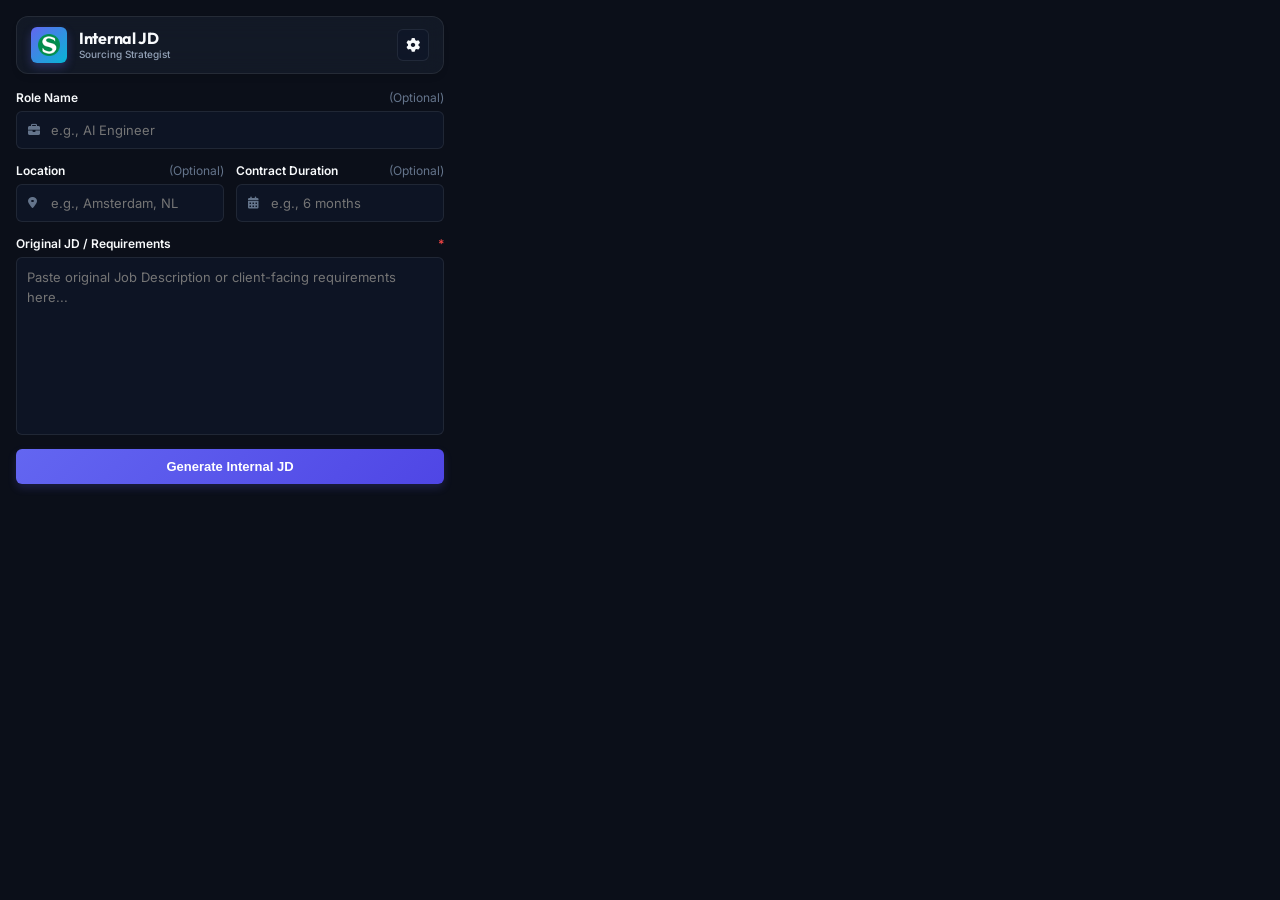
<file: extension/popup.html>
<!DOCTYPE html>
<html lang="en">
<head>
    <meta charset="UTF-8">
    <meta name="viewport" content="width=device-width, initial-scale=1.0">
    <title>Internal JD Generator</title>
    
    <!-- Fonts -->
    <link rel="preconnect" href="https://fonts.googleapis.com">
    <link rel="preconnect" href="https://fonts.gstatic.com" crossorigin>
    <link href="https://fonts.googleapis.com/css2?family=Inter:wght@300;400;500;600;700&family=Outfit:wght@400;600;700;800&display=swap" rel="stylesheet">
    
    <!-- Icons -->
    <link rel="stylesheet" href="https://cdnjs.cloudflare.com/ajax/libs/font-awesome/6.4.0/css/all.min.css">
    
    <!-- Stylesheet -->
    <link rel="stylesheet" href="popup.css">
</head>
<body>
    <div class="popup-container">
        
        <!-- HEADER -->
        <header class="app-header">
            <div class="logo-area">
                <div class="logo-icon">
                    <img src="icons/icon32.png" alt="Logo" style="width: 22px; height: 22px; object-fit: contain;">
                </div>
                <div>
                    <h1>Internal JD</h1>
                    <span class="sub-logo">Sourcing Strategist</span>
                </div>
            </div>
            <button id="btn-settings" class="header-btn" title="Configure Prompts">
                <i class="fa-solid fa-gear"></i>
            </button>
        </header>

        <!-- MAIN LAYOUT -->
        <main class="app-body">
            
            <!-- INPUT SCREEN -->
            <div id="screen-input" class="screen active">
                <form id="generator-form">
                    <div class="form-group">
                        <label for="input-role">Role Name <span class="label-opt">(Optional)</span></label>
                        <div class="input-wrapper">
                            <i class="fa-solid fa-briefcase input-icon"></i>
                            <input type="text" id="input-role" placeholder="e.g., AI Engineer">
                        </div>
                    </div>

                    <div class="form-grid-2">
                        <div class="form-group">
                            <label for="input-location">Location <span class="label-opt">(Optional)</span></label>
                            <div class="input-wrapper">
                                <i class="fa-solid fa-location-dot input-icon"></i>
                                <input type="text" id="input-location" placeholder="e.g., Amsterdam, NL">
                            </div>
                        </div>
                        
                        <div class="form-group">
                            <label for="input-contract">Contract Duration <span class="label-opt">(Optional)</span></label>
                            <div class="input-wrapper">
                                <i class="fa-solid fa-calendar-days input-icon"></i>
                                <input type="text" id="input-contract" placeholder="e.g., 6 months">
                            </div>
                        </div>
                    </div>

                    <div class="form-group">
                        <label for="input-raw-jd">Original JD / Requirements <span class="label-req">*</span></label>
                        <div class="textarea-wrapper">
                            <textarea id="input-raw-jd" rows="8" placeholder="Paste original Job Description or client-facing requirements here..."></textarea>
                        </div>
                    </div>

                    <button type="submit" id="btn-generate" class="btn btn-primary">
                        <span class="btn-text">Generate Internal JD</span>
                        <i class="fa-solid fa-circle-notch fa-spin btn-loader hidden"></i>
                    </button>
                </form>
            </div>

            <!-- RESULT SCREEN -->
            <div id="screen-result" class="screen">
                <div class="result-header">
                    <h2>Generated Internal JD</h2>
                </div>
                
                <div class="result-body">
                    <textarea id="output-jd-textarea" class="output-textarea" placeholder="Generated JD output..."></textarea>
                </div>
                
                <div class="result-footer">
                    <button id="btn-copy" class="btn btn-secondary">
                        <i class="fa-solid fa-copy"></i> Copy
                    </button>
                    <button id="btn-regenerate" class="btn btn-primary">
                        <i class="fa-solid fa-rotate"></i> Regenerate
                    </button>
                    <button id="btn-new-jd" class="btn btn-danger">
                        <i class="fa-solid fa-plus"></i> New JD
                    </button>
                </div>
            </div>

            <!-- ERROR ALERT -->
            <div id="error-alert" class="error-alert hidden">
                <i class="fa-solid fa-triangle-exclamation"></i>
                <div class="error-text" id="error-message">Error message details...</div>
                <button id="btn-close-error" class="error-close">&times;</button>
            </div>

        </main>

        <!-- LOADING STATE OVERLAY -->
        <div id="loading-overlay" class="loading-overlay hidden">
            <div class="loader-content">
                <div class="loader-spinner">
                    <div class="double-bounce1"></div>
                    <div class="double-bounce2"></div>
                </div>
                <h3>Transforming Job Description</h3>
                <p>Calling remote Cloudflare Worker...</p>
                <div class="progress-bar-container">
                    <div class="progress-bar-fill" id="progress-fill"></div>
                </div>
            </div>
        </div>

    </div>

    <!-- Notification Toast -->
    <div id="toast" class="toast hidden">
        <i id="toast-icon" class="fa-solid fa-circle-info"></i>
        <span id="toast-message">Toast message...</span>
    </div>
    
    <script src="popup.js"></script>
</body>
</html>
</file>
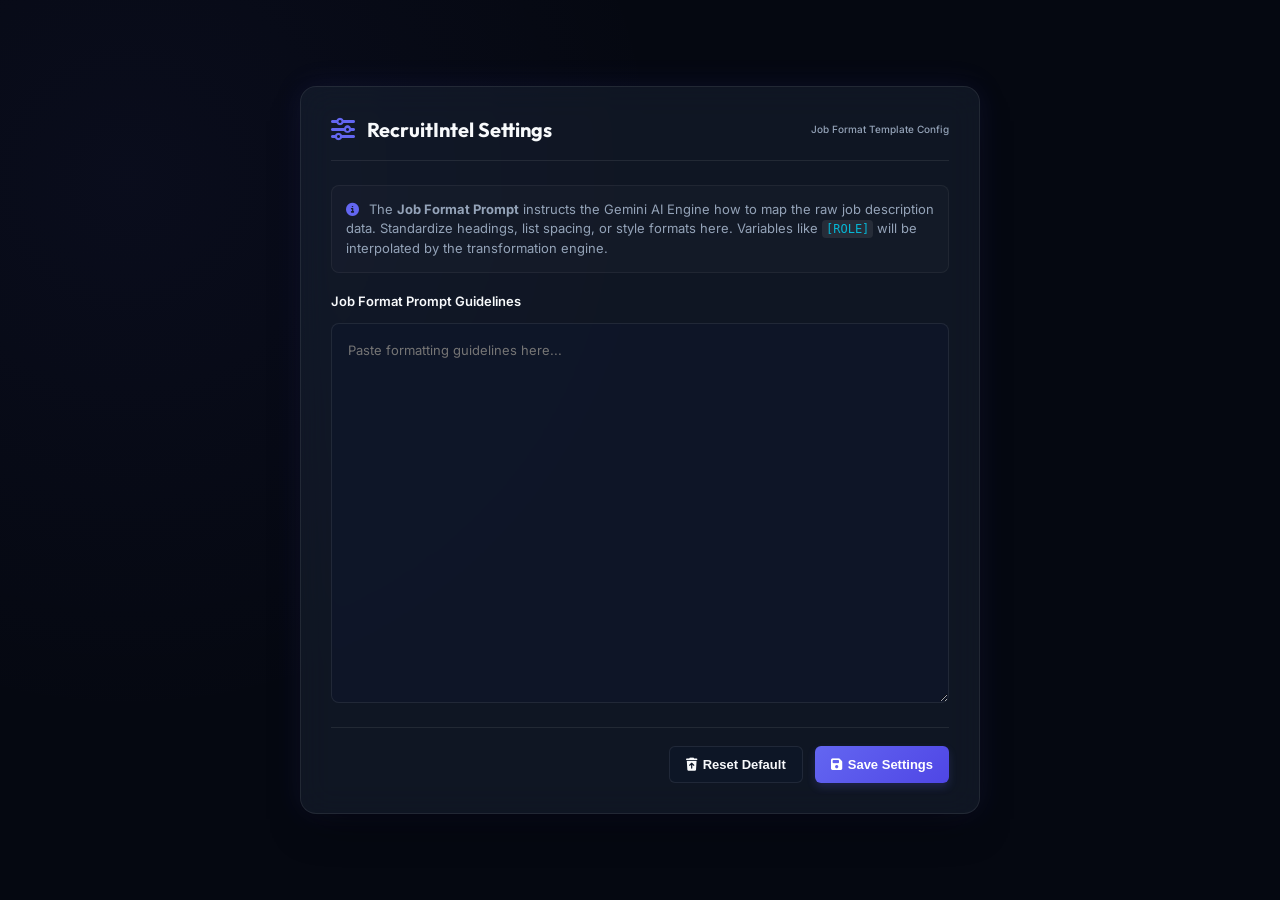
<file: extension/settings.html>
<!DOCTYPE html>
<html lang="en">
<head>
    <meta charset="UTF-8">
    <meta name="viewport" content="width=device-width, initial-scale=1.0">
    <title>RecruitIntel - Configuration Settings</title>
    
    <!-- Fonts -->
    <link rel="preconnect" href="https://fonts.googleapis.com">
    <link rel="preconnect" href="https://fonts.gstatic.com" crossorigin>
    <link href="https://fonts.googleapis.com/css2?family=Inter:wght@300;400;500;600;700&family=Outfit:wght@400;600;700;800&display=swap" rel="stylesheet">
    
    <!-- Icons -->
    <link rel="stylesheet" href="https://cdnjs.cloudflare.com/ajax/libs/font-awesome/6.4.0/css/all.min.css">
    
    <!-- Stylesheet -->
    <link rel="stylesheet" href="popup.css">
    <style>
        /* Specific overrides to adapt popup.css styling to a full options page */
        body {
            width: 100% !important;
            min-height: 100vh;
            display: flex;
            align-items: center;
            justify-content: center;
            padding: 40px 20px;
            background: radial-gradient(circle at 10% 20%, rgba(99, 102, 241, 0.05) 0%, rgba(0, 0, 0, 0) 40%), #050811;
        }

        .settings-card {
            background: rgba(30, 41, 59, 0.45);
            backdrop-filter: blur(16px);
            border: 1px solid rgba(255, 255, 255, 0.08);
            border-radius: 16px;
            width: 100%;
            max-width: 680px;
            padding: 30px;
            box-shadow: 0 20px 40px -15px rgba(0, 0, 0, 0.5), 0 0 30px rgba(99, 102, 241, 0.1);
            animation: cardSlideIn 0.3s cubic-bezier(0.4, 0, 0.2, 1) ease-out;
        }

        @keyframes cardSlideIn {
            from { transform: translateY(20px); opacity: 0; }
            to { transform: translateY(0); opacity: 1; }
        }

        .settings-header {
            display: flex;
            align-items: center;
            justify-content: space-between;
            margin-bottom: 24px;
            border-bottom: 1px solid rgba(255, 255, 255, 0.08);
            padding-bottom: 18px;
        }

        .settings-title {
            display: flex;
            align-items: center;
            gap: 12px;
        }

        .settings-title i {
            color: var(--accent-primary);
            font-size: 24px;
        }

        .settings-title h2 {
            font-family: var(--font-heading);
            font-size: 20px;
            font-weight: 700;
        }

        .settings-help {
            font-size: 13px;
            color: var(--text-secondary);
            line-height: 1.5;
            background: rgba(255, 255, 255, 0.02);
            border: 1px solid rgba(255, 255, 255, 0.05);
            padding: 14px;
            border-radius: 8px;
            margin-bottom: 20px;
        }

        .settings-help code {
            background: rgba(255, 255, 255, 0.08);
            padding: 2px 4px;
            border-radius: 4px;
            color: #06b6d4;
            font-family: monospace;
            font-size: 12px;
        }

        .prompt-textarea {
            width: 100%;
            height: 380px !important;
            padding: 16px;
            font-family: var(--font-body);
            font-size: 13px;
            line-height: 1.6;
            background-color: rgba(15, 23, 42, 0.8) !important;
            border: 1px solid rgba(255, 255, 255, 0.08);
            border-radius: 8px;
            color: var(--text-primary);
            resize: vertical;
            outline: none;
            transition: all var(--transition-fast);
        }

        .prompt-textarea:focus {
            border-color: var(--accent-primary);
            box-shadow: 0 0 0 3px rgba(99, 102, 241, 0.2);
        }

        .settings-actions {
            display: flex;
            justify-content: flex-end;
            gap: 12px;
            margin-top: 24px;
            border-top: 1px solid rgba(255, 255, 255, 0.08);
            padding-top: 18px;
        }

        .settings-actions .btn {
            min-width: 130px;
        }
    </style>
</head>
<body>
    <div class="settings-card">
        
        <!-- HEADER -->
        <div class="settings-header">
            <div class="settings-title">
                <i class="fa-solid fa-sliders"></i>
                <h2>RecruitIntel Settings</h2>
            </div>
            <span class="sub-logo" style="text-align: right;">Job Format Template Config</span>
        </div>

        <!-- HELP INFO -->
        <div class="settings-help">
            <i class="fa-solid fa-circle-info" style="color: var(--accent-primary); margin-right: 6px;"></i>
            The <strong>Job Format Prompt</strong> instructs the Gemini AI Engine how to map the raw job description data. Standardize headings, list spacing, or style formats here. Variables like <code>[ROLE]</code> will be interpolated by the transformation engine.
        </div>

        <!-- FORM CONTROLS -->
        <div class="form-group" style="margin-bottom: 0;">
            <label for="textarea-prompt" style="font-size: 13px; font-weight: 600; margin-bottom: 8px;">Job Format Prompt Guidelines</label>
            <textarea id="textarea-prompt" class="prompt-textarea" placeholder="Paste formatting guidelines here..."></textarea>
        </div>

        <!-- ACTIONS -->
        <div class="settings-actions">
            <button id="btn-reset" class="btn btn-secondary">
                <i class="fa-solid fa-trash-arrow-up"></i> Reset Default
            </button>
            <button id="btn-save" class="btn btn-primary" style="width: auto;">
                <i class="fa-solid fa-floppy-disk"></i> Save Settings
            </button>
        </div>

    </div>

    <!-- Notification Toast -->
    <div id="toast" class="toast hidden" style="position: fixed; bottom: 24px; right: 24px; left: auto; width: 320px;">
        <i id="toast-icon" class="fa-solid fa-circle-info"></i>
        <span id="toast-message">Toast message...</span>
    </div>

    <script src="settings.js"></script>
</body>
</html>
</file>
<file: extension/popup.css>
/* DESIGN SYSTEM & CONSTANTS */
:root {
    --bg-primary: #0b0f19;
    --bg-secondary: rgba(17, 24, 39, 0.85);
    --bg-card: rgba(30, 41, 59, 0.4);
    --bg-input: rgba(15, 23, 42, 0.7);
    --border-color: rgba(255, 255, 255, 0.08);
    --border-glow: rgba(99, 102, 241, 0.2);
    
    --text-primary: #f8fafc;
    --text-secondary: #94a3b8;
    --text-muted: #64748b;
    
    --accent-primary: #6366f1; /* Indigo */
    --accent-glow: rgba(99, 102, 241, 0.3);
    --accent-hover: #4f46e5;
    
    --accent-success: #10b981; /* Emerald */
    --accent-danger: #ef4444; /* Rose */
    
    --font-heading: 'Outfit', sans-serif;
    --font-body: 'Inter', sans-serif;
    --radius-sm: 6px;
    --radius-md: 12px;
    
    --transition-fast: 0.2s cubic-bezier(0.4, 0, 0.2, 1);
    --transition-normal: 0.3s cubic-bezier(0.4, 0, 0.2, 1);
}

/* RESET & BASE */
* {
    margin: 0;
    padding: 0;
    box-sizing: border-box;
    -webkit-font-smoothing: antialiased;
}

body {
    background-color: var(--bg-primary);
    color: var(--text-primary);
    font-family: var(--font-body);
    font-size: 14px;
    width: 460px;
    overflow-x: hidden;
}

/* POPUP SHELL */
.popup-container {
    padding: 16px;
    display: flex;
    flex-direction: column;
    gap: 16px;
    position: relative;
    min-height: 520px;
}

/* HEADER */
.app-header {
    display: flex;
    justify-content: space-between;
    align-items: center;
    padding: 10px 14px;
    background: var(--bg-card);
    backdrop-filter: blur(12px);
    border: 1px solid var(--border-color);
    border-radius: var(--radius-md);
    box-shadow: 0 4px 6px -1px rgba(0, 0, 0, 0.1);
}

.logo-area {
    display: flex;
    align-items: center;
    gap: 12px;
}

.logo-icon {
    width: 36px;
    height: 36px;
    border-radius: var(--radius-sm);
    background: linear-gradient(135deg, var(--accent-primary), #06b6d4);
    display: flex;
    align-items: center;
    justify-content: center;
    color: #ffffff;
    font-size: 16px;
    box-shadow: 0 4px 10px rgba(99, 102, 241, 0.3);
}

.logo-area h1 {
    font-family: var(--font-heading);
    font-size: 16px;
    font-weight: 700;
    letter-spacing: -0.3px;
    line-height: 1.1;
}

.sub-logo {
    font-size: 10px;
    color: var(--text-secondary);
    font-weight: 500;
    display: block;
}

.header-btn {
    background: var(--bg-input);
    border: 1px solid var(--border-color);
    color: var(--text-primary);
    width: 32px;
    height: 32px;
    border-radius: var(--radius-sm);
    display: flex;
    align-items: center;
    justify-content: center;
    cursor: pointer;
    font-size: 14px;
    transition: all var(--transition-fast);
}

.header-btn:hover {
    border-color: var(--accent-primary);
    color: var(--accent-primary);
    background: rgba(99, 102, 241, 0.1);
    transform: translateY(-1px);
}

/* APP BODY & SCREENS */
.app-body {
    flex: 1;
    position: relative;
}

.screen {
    display: none;
    flex-direction: column;
    animation: fadeIn var(--transition-fast) ease-out;
}

.screen.active {
    display: flex;
}

@keyframes fadeIn {
    from { opacity: 0; transform: translateY(4px); }
    to { opacity: 1; transform: translateY(0); }
}

/* FORM ELEMENTS */
.form-grid-2 {
    display: grid;
    grid-template-columns: 1fr 1fr;
    gap: 12px;
}

.form-group {
    margin-bottom: 14px;
    display: flex;
    flex-direction: column;
    gap: 6px;
}

.form-group label {
    font-size: 12px;
    font-weight: 600;
    color: var(--text-primary);
    display: flex;
    justify-content: space-between;
}

.label-opt {
    color: var(--text-muted);
    font-weight: 400;
}

.label-req {
    color: var(--accent-danger);
}

.input-wrapper {
    position: relative;
    display: flex;
    align-items: center;
}

.input-icon {
    position: absolute;
    left: 12px;
    color: var(--text-muted);
    font-size: 12px;
    pointer-events: none;
}

.input-wrapper input,
.textarea-wrapper textarea,
.result-body textarea {
    width: 100%;
    padding: 10px 12px 10px 34px;
    background-color: var(--bg-input);
    border: 1px solid var(--border-color);
    border-radius: var(--radius-sm);
    color: var(--text-primary);
    font-family: var(--font-body);
    font-size: 13px;
    outline: none;
    transition: all var(--transition-fast);
}

.input-wrapper input:focus,
.textarea-wrapper textarea:focus,
.result-body textarea:focus {
    border-color: var(--accent-primary);
    box-shadow: 0 0 0 3px rgba(99, 102, 241, 0.15);
}

.textarea-wrapper {
    display: flex;
}

.textarea-wrapper textarea {
    padding: 10px;
    resize: none;
    line-height: 1.5;
}

/* BUTTONS */
.btn {
    display: inline-flex;
    align-items: center;
    justify-content: center;
    gap: 6px;
    padding: 10px 16px;
    border-radius: var(--radius-sm);
    font-size: 13px;
    font-weight: 600;
    cursor: pointer;
    transition: all var(--transition-fast);
    outline: none;
}

.btn-primary {
    background: linear-gradient(135deg, var(--accent-primary), var(--accent-hover));
    color: #ffffff;
    border: none;
    box-shadow: 0 4px 8px rgba(99, 102, 241, 0.2);
    width: 100%;
}

.btn-primary:hover:not(:disabled) {
    box-shadow: 0 4px 12px rgba(99, 102, 241, 0.35);
    transform: translateY(-1px);
}

.btn-secondary {
    background-color: var(--bg-input);
    border: 1px solid var(--border-color);
    color: var(--text-primary);
}

.btn-secondary:hover:not(:disabled) {
    background-color: rgba(255, 255, 255, 0.05);
    border-color: var(--text-secondary);
}

.btn-danger {
    background-color: rgba(239, 68, 68, 0.1);
    border: 1px solid rgba(239, 68, 68, 0.25);
    color: #fca5a5;
}

.btn-danger:hover:not(:disabled) {
    background-color: rgba(239, 68, 68, 0.2);
    border-color: var(--accent-danger);
}

.btn:disabled {
    opacity: 0.6;
    cursor: not-allowed;
}

/* RESULTS SCREEN */
.result-header h2 {
    font-family: var(--font-heading);
    font-size: 14px;
    font-weight: 600;
    margin-bottom: 8px;
    color: var(--text-primary);
}

.result-body {
    display: flex;
    flex-direction: column;
    margin-bottom: 14px;
}

.result-body textarea {
    padding: 12px;
    height: 320px;
    resize: none;
    font-size: 13px;
    line-height: 1.6;
    background-color: #0b0f19;
}

.result-footer {
    display: grid;
    grid-template-columns: 1fr 1.5fr 1fr;
    gap: 8px;
}

/* ERROR ALERTS */
.error-alert {
    position: absolute;
    bottom: 0;
    left: 0;
    width: 100%;
    background-color: rgba(239, 68, 68, 0.1);
    border: 1px solid rgba(239, 68, 68, 0.25);
    border-radius: var(--radius-sm);
    padding: 10px 12px;
    display: flex;
    align-items: center;
    gap: 10px;
    font-size: 12px;
    z-index: 100;
    box-shadow: 0 4px 10px rgba(0, 0, 0, 0.2);
    animation: slideUp var(--transition-fast) ease-out;
}

@keyframes slideUp {
    from { transform: translateY(20px); opacity: 0; }
    to { transform: translateY(0); opacity: 1; }
}

.error-alert i {
    color: var(--accent-danger);
    font-size: 14px;
}

.error-text {
    flex: 1;
    color: #fca5a5;
    line-height: 1.4;
}

.error-close {
    background: transparent;
    border: none;
    color: #fca5a5;
    font-size: 16px;
    cursor: pointer;
    opacity: 0.7;
}

.error-close:hover {
    opacity: 1;
}

/* LOADING OVERLAY */
.loading-overlay {
    position: absolute;
    top: 0;
    left: 0;
    width: 100%;
    height: 100%;
    background-color: rgba(11, 15, 25, 0.92);
    backdrop-filter: blur(4px);
    display: flex;
    align-items: center;
    justify-content: center;
    z-index: 200;
}

.loader-content {
    display: flex;
    flex-direction: column;
    align-items: center;
    width: 80%;
    text-align: center;
}

.loader-spinner {
    width: 40px;
    height: 40px;
    position: relative;
    margin-bottom: 20px;
}

.double-bounce1, .double-bounce2 {
    width: 100%;
    height: 100%;
    border-radius: 50%;
    background-color: var(--accent-primary);
    opacity: 0.6;
    position: absolute;
    top: 0;
    left: 0;
    animation: sk-bounce 2.0s infinite ease-in-out;
}

.double-bounce2 {
    background-color: #06b6d4;
    animation-delay: -1.0s;
}

@keyframes sk-bounce {
    0%, 100% { transform: scale(0.0) }
    50% { transform: scale(1.0) }
}

.loader-content h3 {
    font-family: var(--font-heading);
    font-size: 15px;
    font-weight: 700;
    margin-bottom: 4px;
}

.loader-content p {
    font-size: 11px;
    color: var(--text-secondary);
    margin-bottom: 16px;
}

.progress-bar-container {
    width: 100%;
    height: 3px;
    background-color: rgba(255, 255, 255, 0.05);
    border-radius: 2px;
    overflow: hidden;
}

.progress-bar-fill {
    height: 100%;
    width: 0%;
    background: linear-gradient(90deg, var(--accent-primary), #06b6d4);
    border-radius: 2px;
    transition: width 0.3s ease-out;
}

/* NOTIFICATION TOAST */
.toast {
    position: absolute;
    bottom: 16px;
    left: 16px;
    width: calc(100% - 32px);
    background-color: #1e293b;
    border: 1px solid rgba(255, 255, 255, 0.1);
    color: var(--text-primary);
    padding: 10px 14px;
    border-radius: var(--radius-sm);
    box-shadow: 0 10px 20px rgba(0, 0, 0, 0.3);
    display: flex;
    align-items: center;
    gap: 8px;
    font-size: 12px;
    font-weight: 500;
    z-index: 500;
    transition: transform var(--transition-fast), opacity var(--transition-fast);
}

.toast.hidden {
    transform: translateY(20px);
    opacity: 0;
    pointer-events: none;
}

.toast i {
    color: var(--accent-success);
}

/* UTILITY */
.hidden {
    display: none !important;
}
</file>
